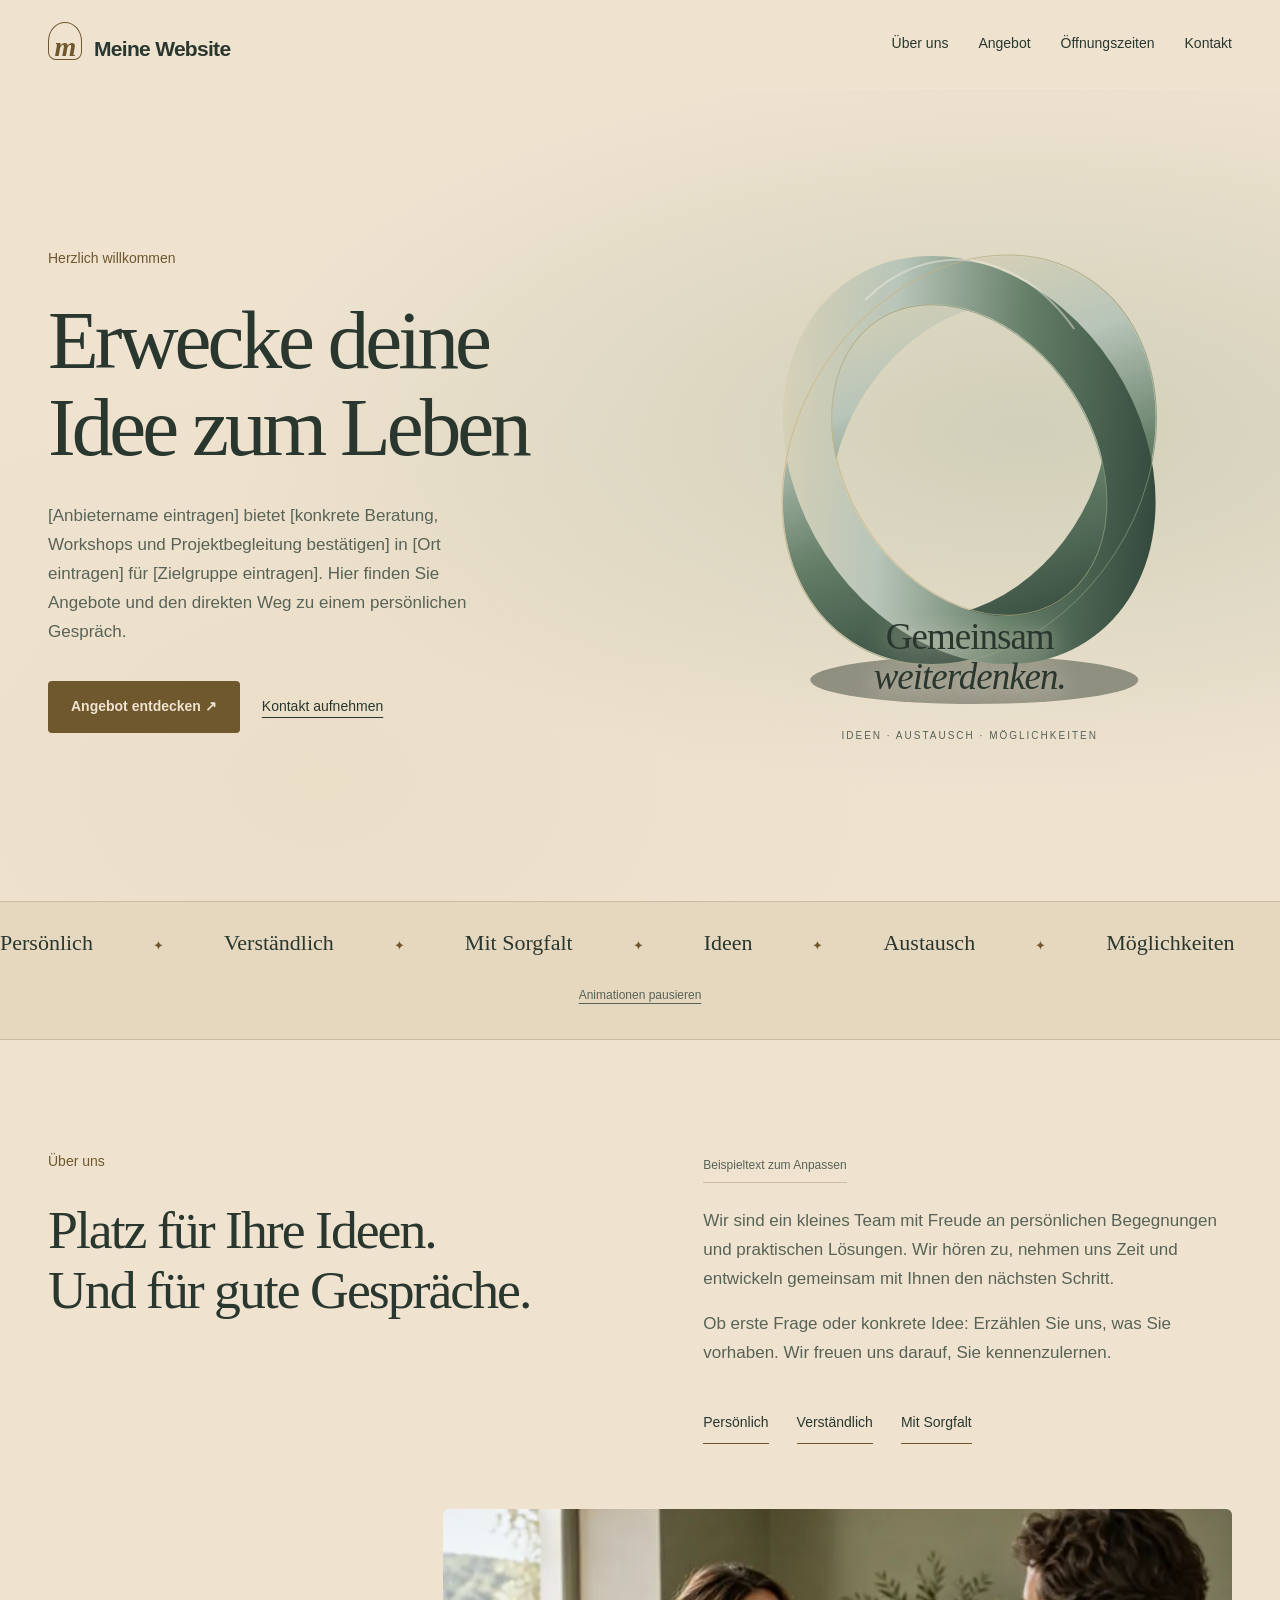
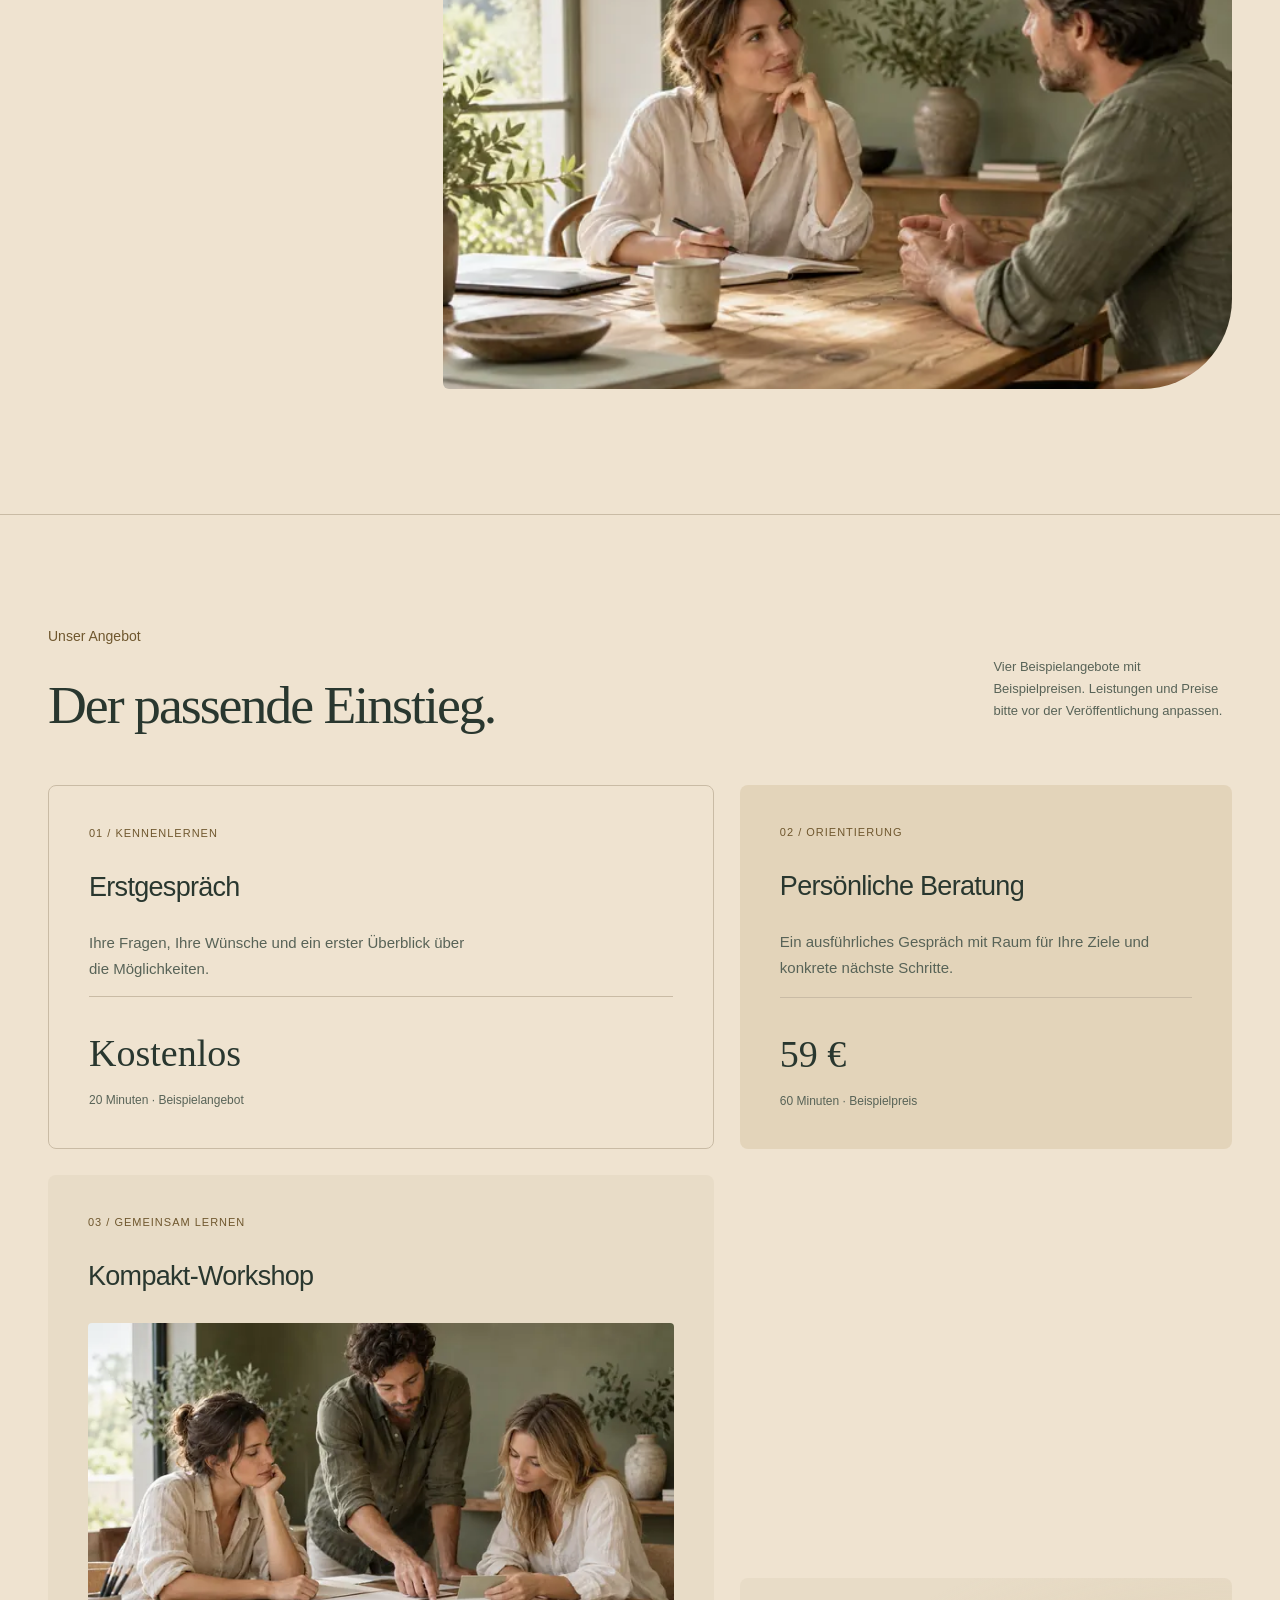
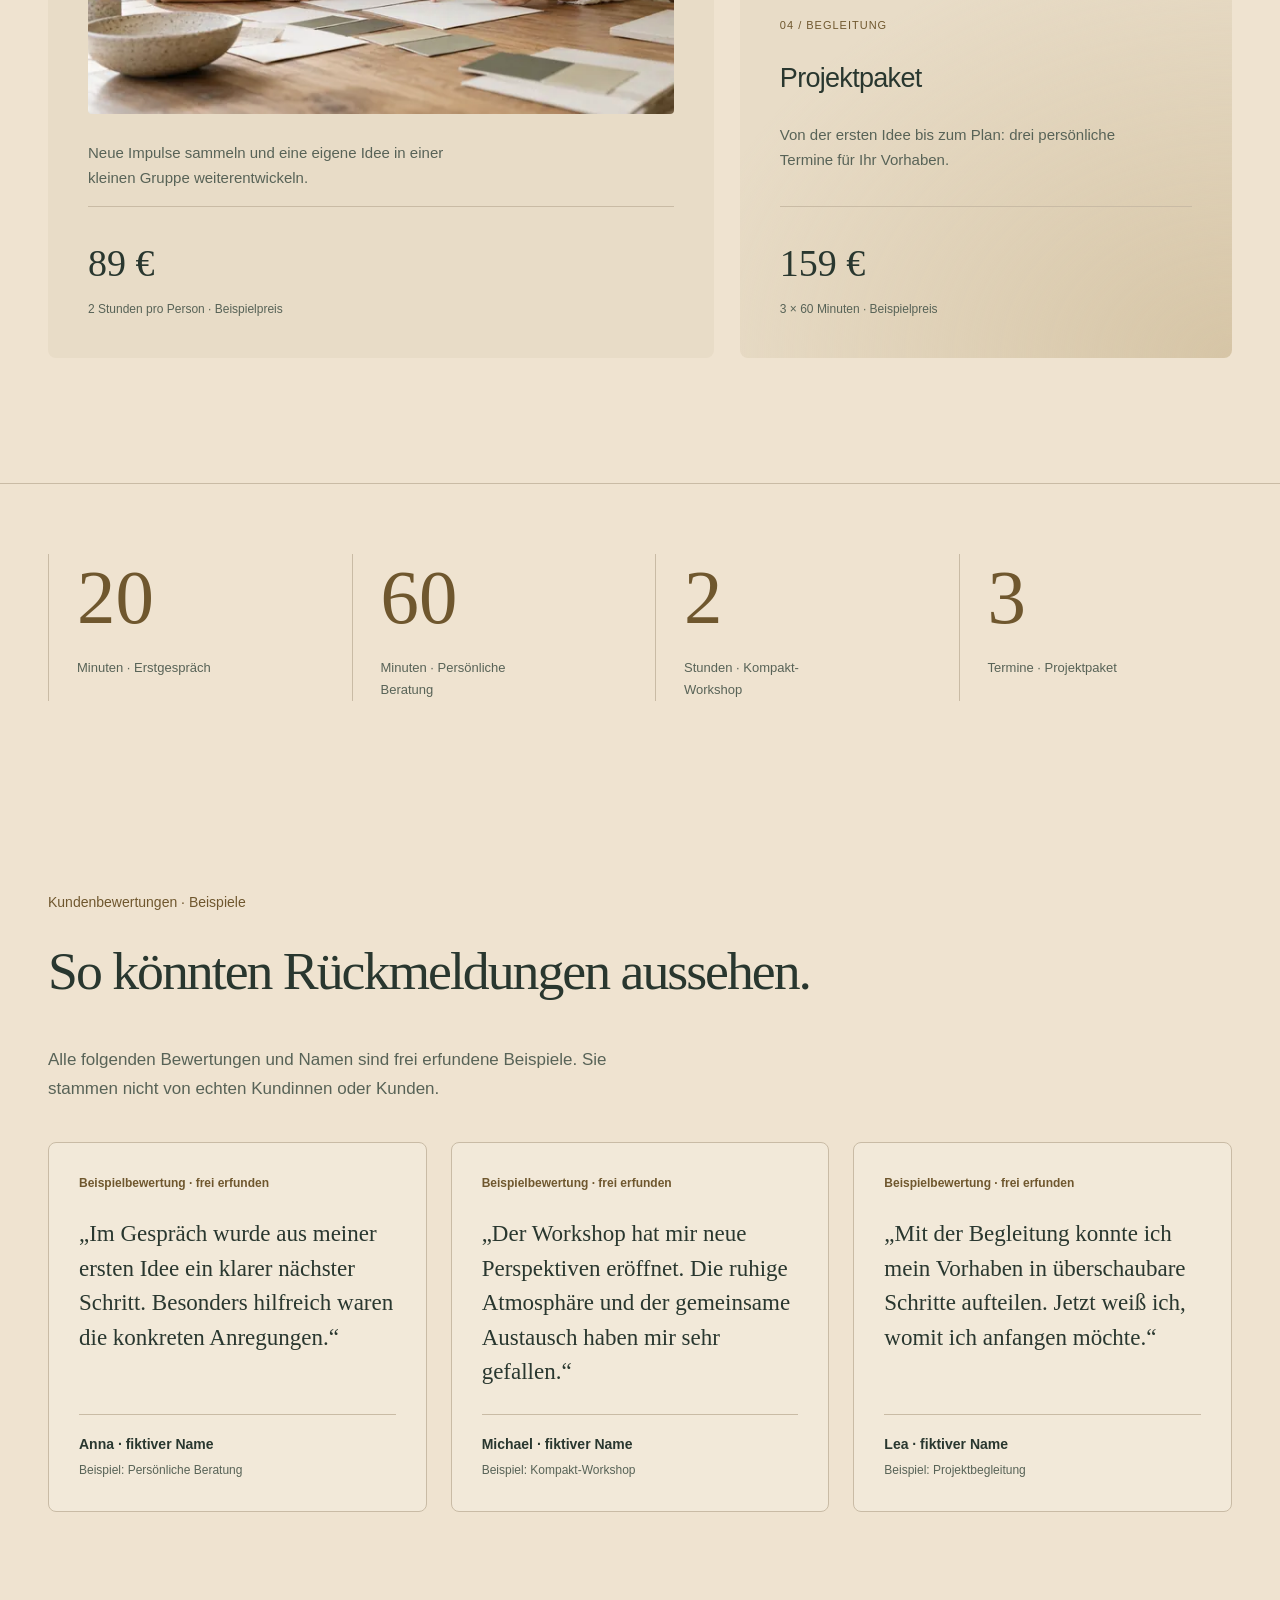
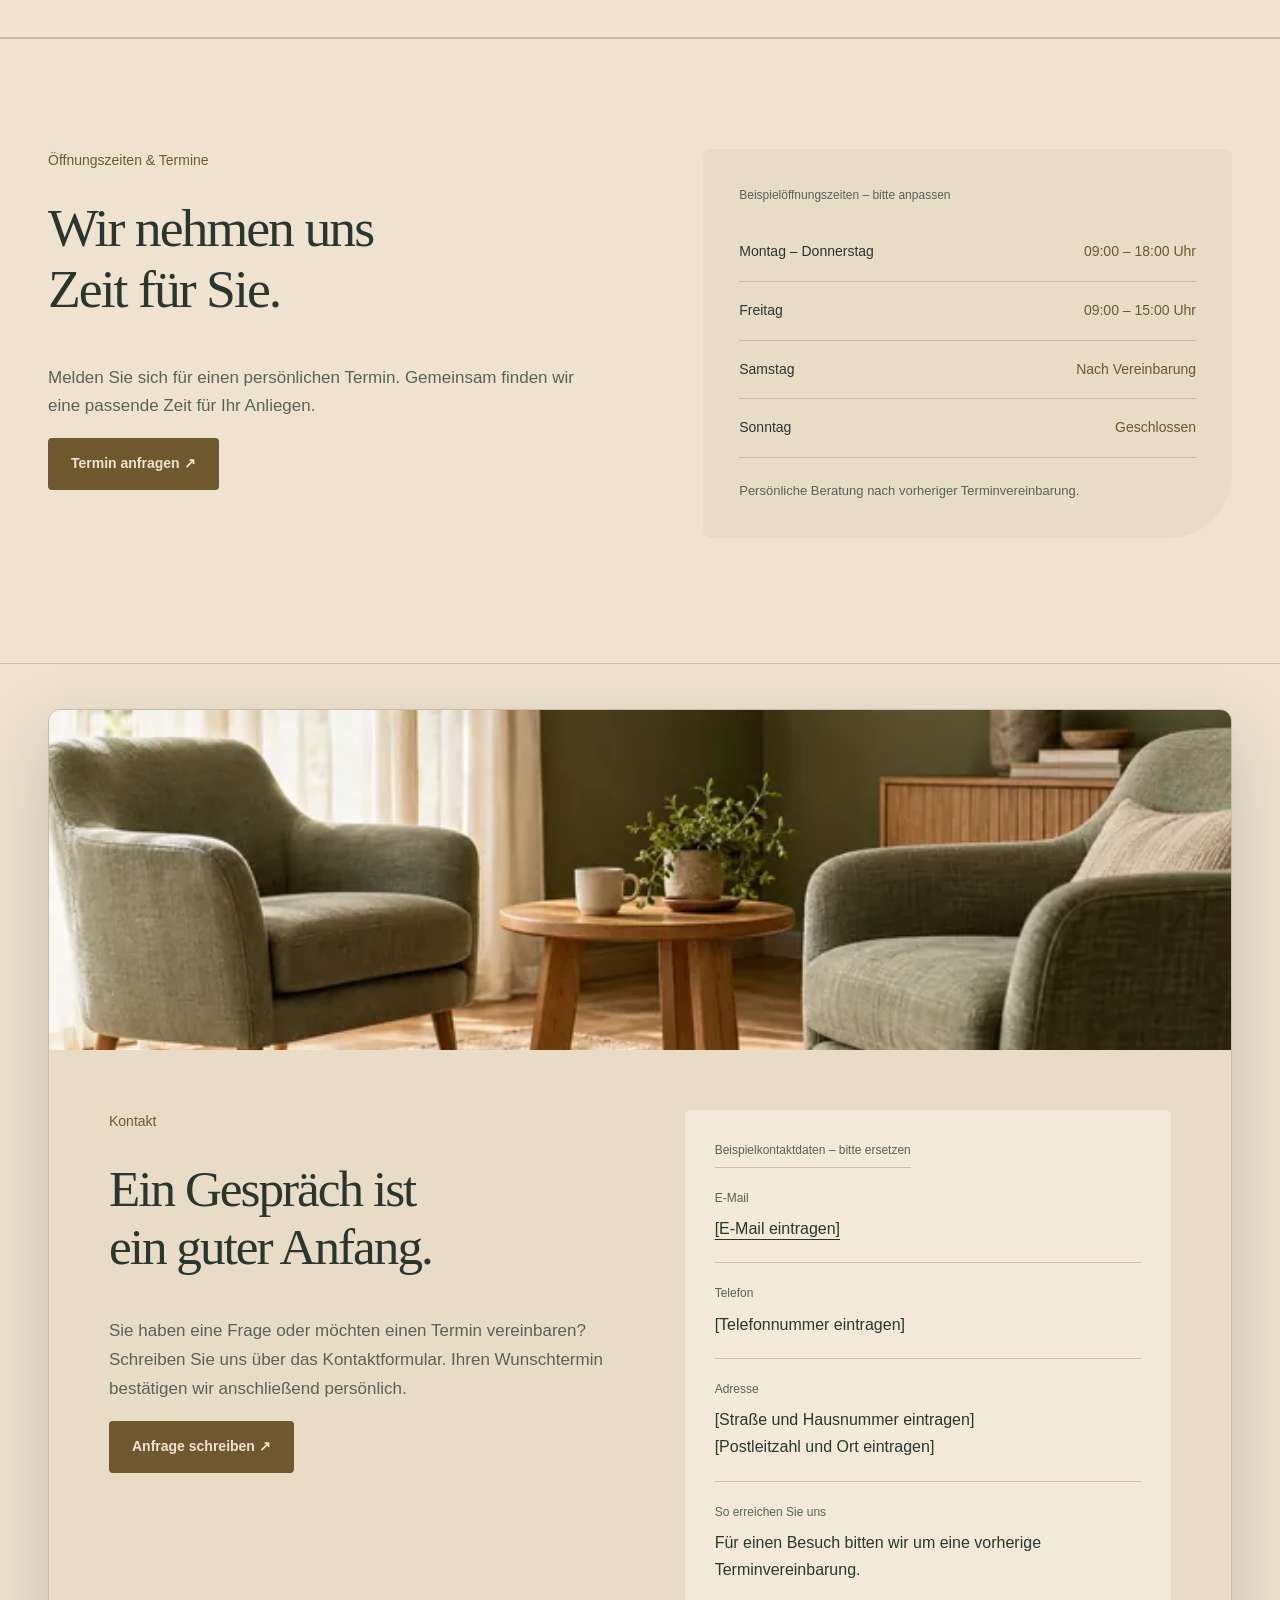
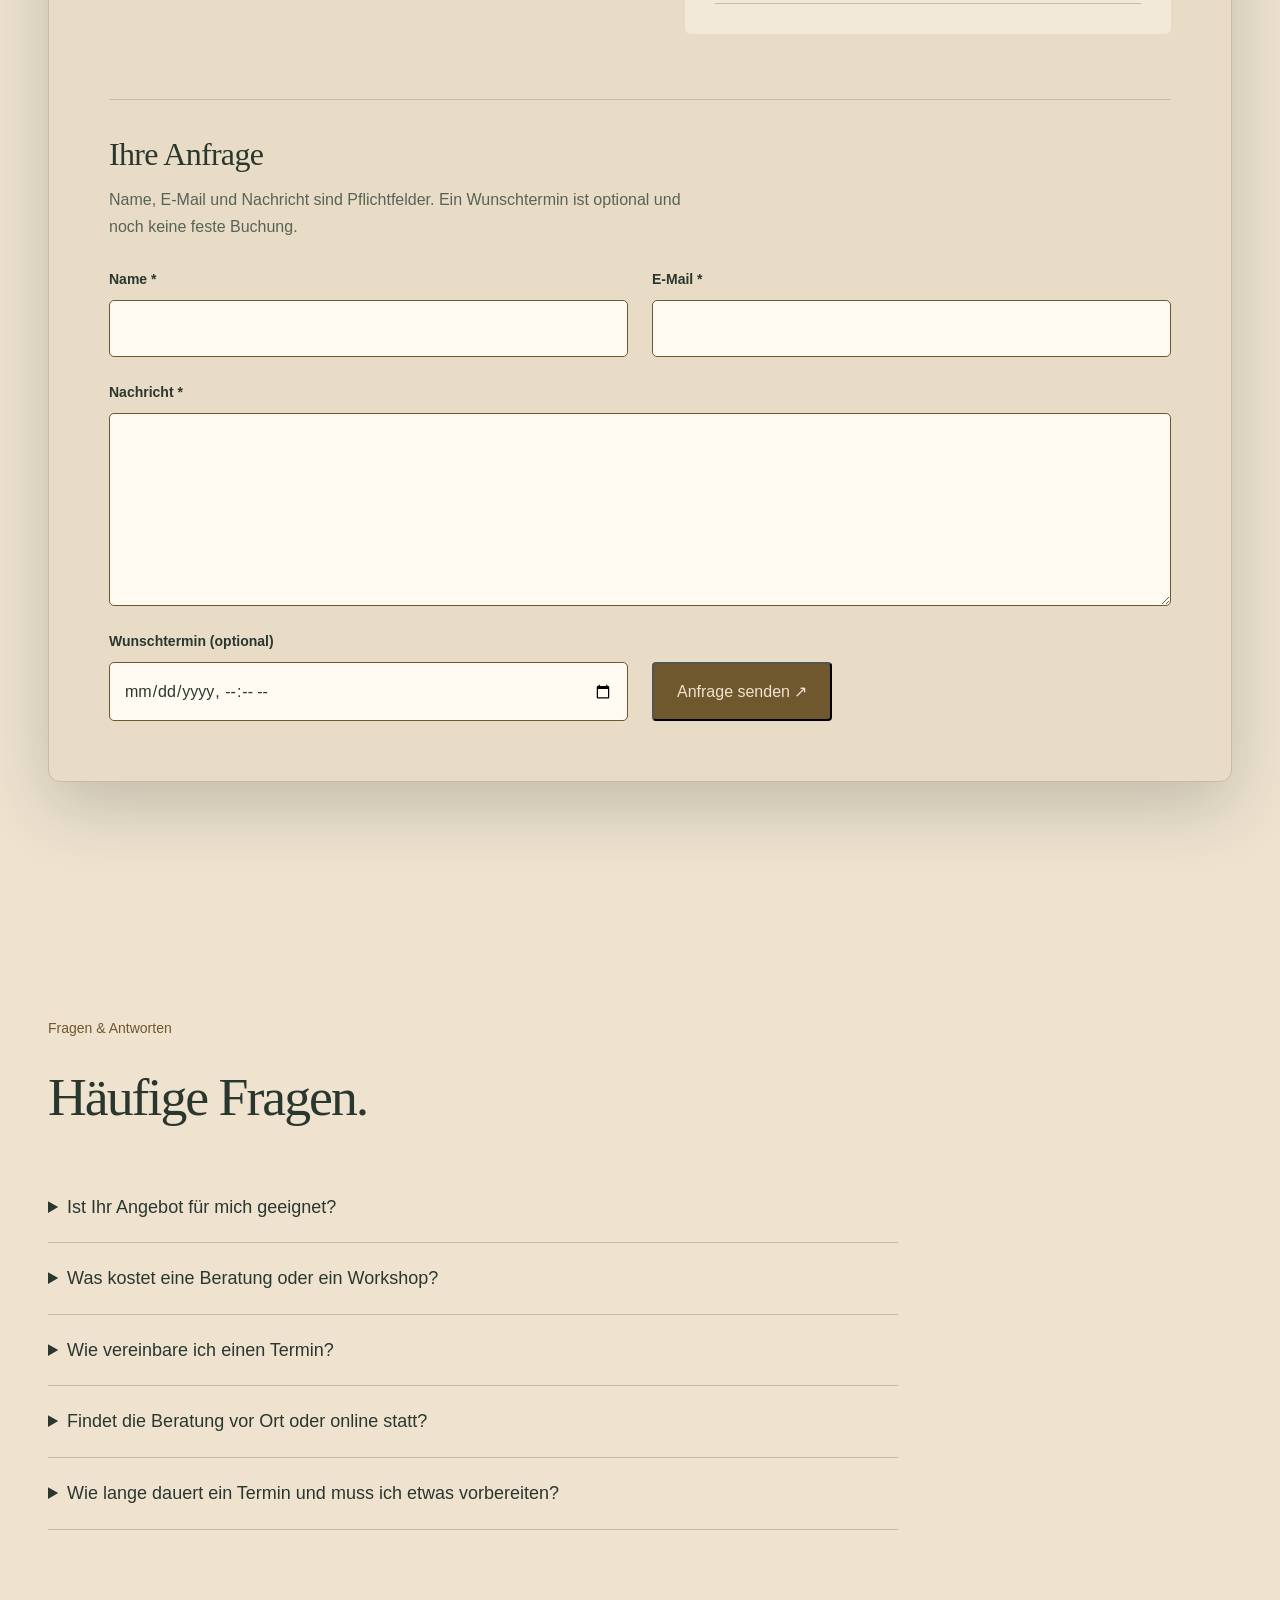
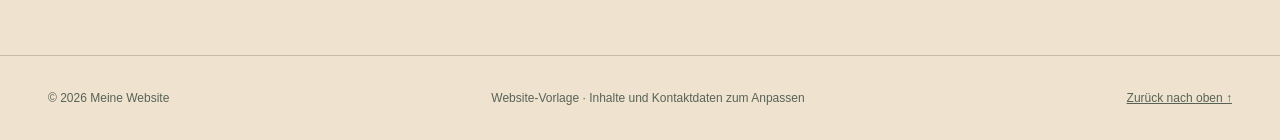
<file: index.html>
<!DOCTYPE html>
<html lang="de">
<head>
  <meta charset="UTF-8">

  <meta http-equiv="Content-Security-Policy" content="default-src 'self'; script-src 'self'; style-src 'self' 'unsafe-inline'; img-src 'self'; font-src 'self'; connect-src 'none'; object-src 'none'; base-uri 'none'; form-action 'self'">
  <meta name="referrer" content="strict-origin-when-cross-origin">
  <meta property="og:title" content="Beratung & Workshops – [Anbietername] in [Ort]">
  <meta property="og:description" content="Entdecken Sie Beratung, Workshops und Projektbegleitung von [Anbietername] in [Ort]. Informieren Sie sich über Angebote und fragen Sie einen Termin an.">
  <meta property="og:type" content="website">
  <meta property="og:locale" content="de_DE">
  <meta property="og:image" content="material/bilder/beratung-1200.webp">
  <meta property="og:image:alt" content="Zwei Erwachsene in einem persönlichen Beratungsgespräch">
  <script type="application/ld+json">{"@context": "https://schema.org", "@type": "WebPage", "name": "Website-Vorlage für Beratung und Workshops", "description": "Anpassbare Website-Vorlage mit ausdrücklich gekennzeichneten Beispielangeboten, Beispielpreisen und Beispielkontaktdaten.", "inLanguage": "de"}</script>
  <meta name="viewport" content="width=device-width, initial-scale=1">
  <meta name="description" content="Entdecken Sie Beratung, Workshops und Projektbegleitung von [Anbietername] in [Ort]. Informieren Sie sich über Angebote und fragen Sie einen Termin an.">
  <title>Beratung & Workshops – [Anbietername] in [Ort]</title>
  <link rel="stylesheet" href="assets/premium.css">
  <link rel="stylesheet" href="assets/lower.css">
  <link rel="icon" href="assets/favicon.svg" type="image/svg+xml">
  <meta name="theme-color" content="#efe3d0">
  <script src="assets/premium.js" defer></script>
</head>
<body>
  <a class="skip" href="#hauptinhalt">Zum Inhalt springen</a>
  <header><div class="wrap nav"><a class="brand" href="#start"><span aria-hidden="true">m</span>Meine Website</a><nav aria-label="Hauptnavigation"><a href="#ueber-uns">Über uns</a><a href="#angebot">Angebot</a><a href="#zeiten">Öffnungszeiten</a><a href="#kontakt">Kontakt</a></nav></div></header>
  <main id="hauptinhalt">
    <div class="wrap hero" id="start">
      <div><p class="eyebrow">Herzlich willkommen</p><h1><span class="word" style="--word-index:0">Erwecke</span> <span class="word" style="--word-index:1">deine</span> <span class="word" style="--word-index:2">Idee</span> <span class="word" style="--word-index:3">zum</span> <span class="word" style="--word-index:4">Leben</span></h1><p class="lead">[Anbietername eintragen] bietet [konkrete Beratung, Workshops und Projektbegleitung bestätigen] in [Ort eintragen] für [Zielgruppe eintragen]. Hier finden Sie Angebote und den direkten Weg zu einem persönlichen Gespräch.</p><a class="button" href="#angebot">Angebot entdecken ↗</a><a class="text-link" href="#kontakt">Kontakt aufnehmen</a></div>
      <div class="hero-art" aria-hidden="true"><svg class="sculpture" viewBox="0 0 520 540" xmlns="http://www.w3.org/2000/svg" aria-hidden="true"><defs><linearGradient id="ribbon" x1="0" y1="0" x2="1" y2="1"><stop stop-color="#e2d5b5"/><stop offset=".32" stop-color="#b8c5b9"/><stop offset=".6" stop-color="#647e67"/><stop offset="1" stop-color="#263a31"/></linearGradient><linearGradient id="edge"><stop stop-color="#cdb784"/><stop offset="1" stop-color="#728e75"/></linearGradient></defs><ellipse cx="265" cy="460" rx="164" ry="24" fill="#111d16" opacity=".4"/><g fill="none" stroke="url(#ribbon)" stroke-width="48"><ellipse cx="260" cy="240" rx="148" ry="192" transform="rotate(33 260 240)"/><ellipse cx="260" cy="240" rx="148" ry="192" transform="rotate(-33 260 240)"/></g><g fill="none" stroke="url(#edge)" stroke-width="1" opacity=".8"><ellipse cx="260" cy="240" rx="173" ry="217" transform="rotate(33 260 240)"/><ellipse cx="260" cy="240" rx="123" ry="167" transform="rotate(-33 260 240)"/></g><path d="M156 80C215 20 306 25 365 109" fill="none" stroke="#f3f0e6" stroke-width="2" opacity=".45"/></svg><div class="art-word">Gemeinsam<br><span>weiterdenken.</span></div><div class="art-note">IDEEN · AUSTAUSCH · MÖGLICHKEITEN</div></div>
    </div>
    <div class="marquee" aria-label="Persönlich, Verständlich, Mit Sorgfalt, Ideen, Austausch, Möglichkeiten"><div class="marquee-track"><div class="marquee-group"><span>Persönlich</span><span>Verständlich</span><span>Mit Sorgfalt</span><span>Ideen</span><span>Austausch</span><span>Möglichkeiten</span></div><div class="marquee-group" aria-hidden="true"><span>Persönlich</span><span>Verständlich</span><span>Mit Sorgfalt</span><span>Ideen</span><span>Austausch</span><span>Möglichkeiten</span></div></div><button class="motion-toggle" type="button" aria-pressed="false">Animationen pausieren</button></div>
    <section id="ueber-uns"><div class="wrap two-col reveal"><div><p class="eyebrow">Über uns</p><h2>Platz für Ihre Ideen.<br>Und für gute Gespräche.</h2></div><div class="copy"><span class="placeholder">Beispieltext zum Anpassen</span><p>Wir sind ein kleines Team mit Freude an persönlichen Begegnungen und praktischen Lösungen. Wir hören zu, nehmen uns Zeit und entwickeln gemeinsam mit Ihnen den nächsten Schritt.</p><p>Ob erste Frage oder konkrete Idee: Erzählen Sie uns, was Sie vorhaben. Wir freuen uns darauf, Sie kennenzulernen.</p><div class="values"><span>Persönlich</span><span>Verständlich</span><span>Mit Sorgfalt</span></div></div></div><div class="wrap story-photo reveal"><img class="editorial-photo " src="material/bilder/beratung-1200.webp" srcset="material/bilder/beratung-640.webp 640w, material/bilder/beratung-1200.webp 1200w" sizes="(max-width:700px) calc(100vw - 40px), 60vw" width="1200" height="800" loading="lazy" decoding="async" alt="Zwei Erwachsene im persönlichen Gespräch an einem Holztisch in einem Raum mit olivgrünen Wänden."></div></section>
    <section id="angebot"><div class="wrap"><div class="section-top reveal"><div><p class="eyebrow">Unser Angebot</p><h2>Der passende Einstieg.</h2></div><p class="note">Vier Beispielangebote mit Beispielpreisen. Leistungen und Preise bitte vor der Veröffentlichung anpassen.</p></div><div class="offers">
      <article class="offer reveal"><div class="number">01 / KENNENLERNEN</div><h3>Erstgespräch</h3><p>Ihre Fragen, Ihre Wünsche und ein erster Überblick über die Möglichkeiten.</p><div class="price">Kostenlos<small>20 Minuten · Beispielangebot</small></div></article>
      <article class="offer reveal"><div class="number">02 / ORIENTIERUNG</div><h3>Persönliche Beratung</h3><p>Ein ausführliches Gespräch mit Raum für Ihre Ziele und konkrete nächste Schritte.</p><div class="price"><span class="count" data-count="59" aria-hidden="true">59</span><span class="sr-only">59</span> €<small>60 Minuten · Beispielpreis</small></div></article>
      <article class="offer reveal"><div class="number">03 / GEMEINSAM LERNEN</div><h3>Kompakt-Workshop</h3><img class="editorial-photo workshop-photo" src="material/bilder/workshop-1200.webp" srcset="material/bilder/workshop-640.webp 640w, material/bilder/workshop-1200.webp 1200w" sizes="(max-width:700px) calc(100vw - 96px), (max-width:1000px) 46vw, 640px" width="1200" height="800" loading="lazy" decoding="async" alt="Drei Erwachsene entwickeln gemeinsam Ideen an einem Holztisch mit unbeschriebenen Papierbögen."><p>Neue Impulse sammeln und eine eigene Idee in einer kleinen Gruppe weiterentwickeln.</p><div class="price"><span class="count" data-count="89" aria-hidden="true">89</span><span class="sr-only">89</span> €<small>2 Stunden pro Person · Beispielpreis</small></div></article>
      <article class="offer reveal"><div class="number">04 / BEGLEITUNG</div><h3>Projektpaket</h3><p>Von der ersten Idee bis zum Plan: drei persönliche Termine für Ihr Vorhaben.</p><div class="price"><span class="count" data-count="159" aria-hidden="true">159</span><span class="sr-only">159</span> €<small>3 × 60 Minuten · Beispielpreis</small></div></article>
    </div></div></section>
<div class="facts-band wrap reveal" aria-label="Dauer der Beispielangebote"><div class="fact"><div class="fact-number"><span data-count="20" aria-hidden="true">20</span><span class="sr-only">20</span></div><p>Minuten · Erstgespräch</p></div><div class="fact"><div class="fact-number"><span data-count="60" aria-hidden="true">60</span><span class="sr-only">60</span></div><p>Minuten · Persönliche Beratung</p></div><div class="fact"><div class="fact-number"><span data-count="2" aria-hidden="true">2</span><span class="sr-only">2</span></div><p>Stunden · Kompakt-Workshop</p></div><div class="fact"><div class="fact-number"><span data-count="3" aria-hidden="true">3</span><span class="sr-only">3</span></div><p>Termine · Projektpaket</p></div></div>
    <section id="kundenbewertungen" aria-labelledby="bewertungen-titel">
      <div class="wrap">
        <div class="reveal"><p class="eyebrow">Kundenbewertungen · Beispiele</p><h2 id="bewertungen-titel">So könnten Rückmeldungen aussehen.</h2><p class="copy">Alle folgenden Bewertungen und Namen sind frei erfundene Beispiele. Sie stammen nicht von echten Kundinnen oder Kunden.</p></div>
        <div class="reviews-grid">
          <figure class="review-card reveal"><span class="review-label">Beispielbewertung · frei erfunden</span><blockquote><p>„Im Gespräch wurde aus meiner ersten Idee ein klarer nächster Schritt. Besonders hilfreich waren die konkreten Anregungen.“</p></blockquote><figcaption>Anna · fiktiver Name<span>Beispiel: Persönliche Beratung</span></figcaption></figure>
          <figure class="review-card reveal"><span class="review-label">Beispielbewertung · frei erfunden</span><blockquote><p>„Der Workshop hat mir neue Perspektiven eröffnet. Die ruhige Atmosphäre und der gemeinsame Austausch haben mir sehr gefallen.“</p></blockquote><figcaption>Michael · fiktiver Name<span>Beispiel: Kompakt-Workshop</span></figcaption></figure>
          <figure class="review-card reveal"><span class="review-label">Beispielbewertung · frei erfunden</span><blockquote><p>„Mit der Begleitung konnte ich mein Vorhaben in überschaubare Schritte aufteilen. Jetzt weiß ich, womit ich anfangen möchte.“</p></blockquote><figcaption>Lea · fiktiver Name<span>Beispiel: Projektbegleitung</span></figcaption></figure>
        </div>
      </div>
    </section>
    <section id="zeiten"><div class="wrap two-col reveal"><div><p class="eyebrow">Öffnungszeiten & Termine</p><h2>Wir nehmen uns<br>Zeit für Sie.</h2><p class="copy">Melden Sie sich für einen persönlichen Termin. Gemeinsam finden wir eine passende Zeit für Ihr Anliegen.</p><a class="button" href="#kontakt">Termin anfragen ↗</a></div><div class="hours"><table><caption>Beispielöffnungszeiten – bitte anpassen</caption><tbody><tr><th scope="row">Montag – Donnerstag</th><td>09:00 – 18:00 Uhr</td></tr><tr><th scope="row">Freitag</th><td>09:00 – 15:00 Uhr</td></tr><tr><th scope="row">Samstag</th><td>Nach Vereinbarung</td></tr><tr><th scope="row">Sonntag</th><td>Geschlossen</td></tr></tbody></table><p>Persönliche Beratung nach vorheriger Terminvereinbarung.</p></div></div></section>
    <section class="contact" id="kontakt"><div class="wrap contact-card reveal"><div class="contact-photo"><img class="editorial-photo " src="material/bilder/gespraechsraum-1200.webp" srcset="material/bilder/gespraechsraum-640.webp 640w, material/bilder/gespraechsraum-1200.webp 1200w" sizes="(max-width:700px) calc(100vw - 40px), (max-width:1376px) calc(100vw - 96px), 1280px" width="1200" height="800" loading="lazy" decoding="async" alt="Zwei salbeigrüne Sessel und ein kleiner Holztisch im Tageslicht vor hellen Vorhängen."></div><div class="two-col contact-inner"><div><p class="eyebrow">Kontakt</p><h2>Ein Gespräch ist<br>ein guter Anfang.</h2><p class="copy">Sie haben eine Frage oder möchten einen Termin vereinbaren? Schreiben Sie uns über das Kontaktformular. Ihren Wunschtermin bestätigen wir anschließend persönlich.</p><a class="button" href="#kontaktformular">Anfrage schreiben ↗</a></div><div class="contact-details" id="kontaktdaten"><span class="placeholder">Beispielkontaktdaten – bitte ersetzen</span><div class="contact-item"><span>E-Mail</span><a href="#kontaktdaten">[E-Mail eintragen]</a></div><div class="contact-item"><span>Telefon</span><p>[Telefonnummer eintragen]</p></div><div class="contact-item"><span>Adresse</span><p>[Straße und Hausnummer eintragen]<br>[Postleitzahl und Ort eintragen]</p></div><div class="contact-item"><span>So erreichen Sie uns</span><p>Für einen Besuch bitten wir um eine vorherige Terminvereinbarung.</p></div></div><div class="contact-form-wrap">
  <h3 id="formular-titel">Ihre Anfrage</h3>
  <p id="formular-hinweis">Name, E-Mail und Nachricht sind Pflichtfelder. Ein Wunschtermin ist optional und noch keine feste Buchung.</p>
  <form class="contact-form" id="kontaktformular" name="kontakt" method="POST" action="/danke" data-netlify="true" netlify-honeypot="bot-field" aria-labelledby="formular-titel" aria-describedby="formular-hinweis">
    <input type="hidden" name="form-name" value="kontakt">
    <p hidden><label>Bitte leer lassen: <input name="bot-field" autocomplete="off" tabindex="-1"></label></p>
    <div class="form-field"><label for="kontakt-name">Name *</label><input id="kontakt-name" name="name" type="text" autocomplete="name" maxlength="200" required></div>
    <div class="form-field"><label for="kontakt-email">E-Mail *</label><input id="kontakt-email" name="email" type="email" autocomplete="email" maxlength="254" required></div>
    <div class="form-field"><label for="kontakt-nachricht">Nachricht *</label><textarea id="kontakt-nachricht" name="message" rows="6" maxlength="10000" required></textarea></div>
    <div class="form-field"><label for="kontakt-termin">Wunschtermin (optional)</label><input id="kontakt-termin" name="wunschtermin" type="datetime-local"></div>
    <button class="button" type="submit">Anfrage senden ↗</button>
  </form>
</div></div></div></section>
    <section id="faq"><div class="wrap"><p class="eyebrow">Fragen &amp; Antworten</p><h2>Häufige Fragen.</h2><div class="faq-list"><details><summary>Ist Ihr Angebot für mich geeignet?</summary><p>[Zielgruppe und typische Anliegen eintragen]. Bei Fragen zur passenden Leistung wenden Sie sich an [Kontakt eintragen].</p></details><details><summary>Was kostet eine Beratung oder ein Workshop?</summary><p>[Bestätigte Preise und enthaltene Leistungen eintragen]. Die derzeit gezeigten Preise sind Beispiele.</p></details><details><summary>Wie vereinbare ich einen Termin?</summary><p>[Buchungsweg eintragen, z. B. E-Mail oder Telefon]. Kontakt: [E-Mail-Adresse oder Telefonnummer eintragen].</p></details><details><summary>Findet die Beratung vor Ort oder online statt?</summary><p>[Verfügbare Beratungsformen eintragen]. Für Termine vor Ort: [vollständige Adresse eintragen].</p></details><details><summary>Wie lange dauert ein Termin und muss ich etwas vorbereiten?</summary><p>[Dauer je Angebot eintragen]. Zur Vorbereitung: [benötigte Unterlagen oder Hinweise eintragen].</p></details></div></div></section>
  </main>
  <footer><div class="wrap footer-row"><span>© 2026 Meine Website</span><span>Website-Vorlage · Inhalte und Kontaktdaten zum Anpassen</span><a href="#start">Zurück nach oben ↑</a></div></footer>
</body>
</html>
</file>
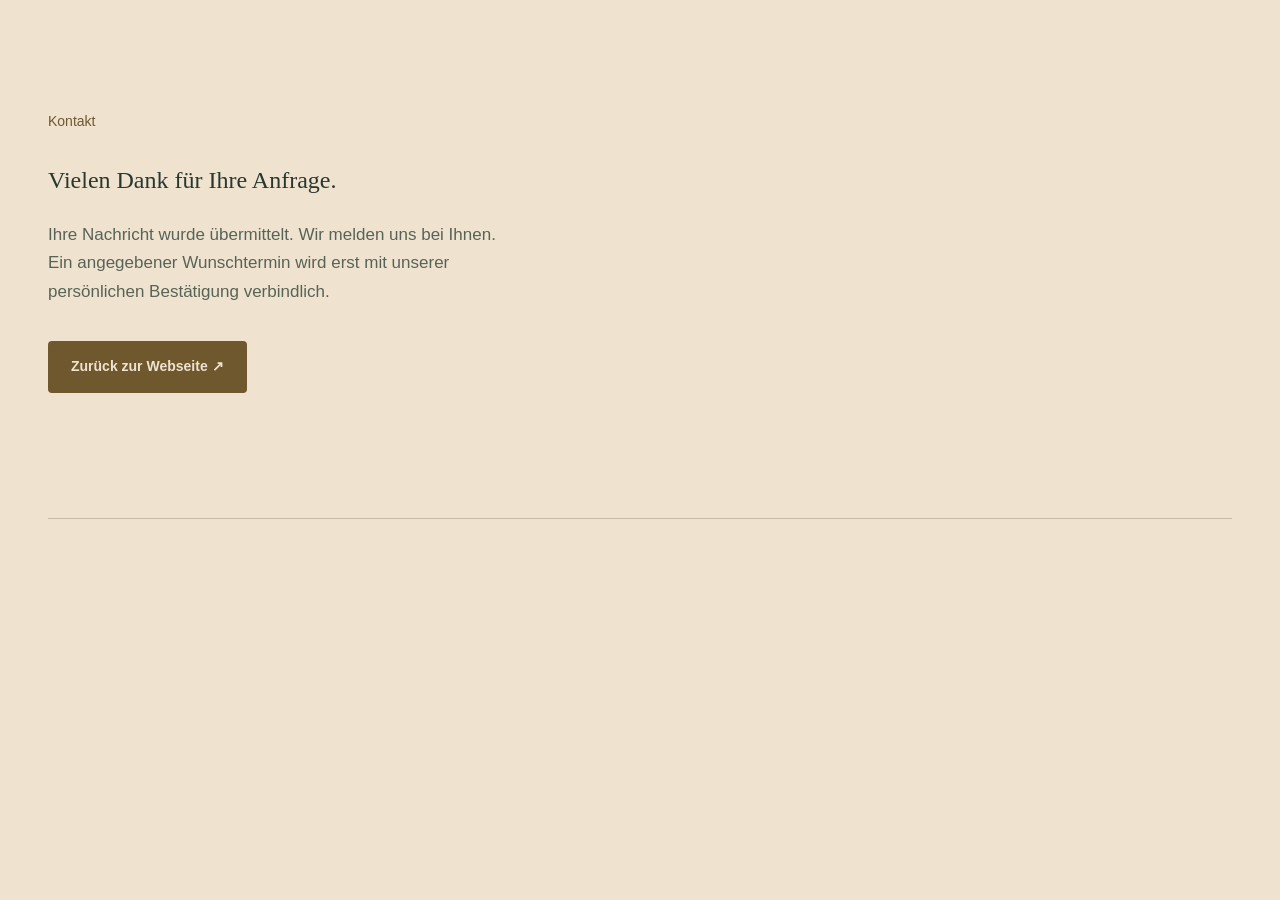
<file: danke.html>
<!DOCTYPE html>
<html lang="de">
<head>
  <meta charset="UTF-8">
  <meta name="viewport" content="width=device-width, initial-scale=1">
  <meta name="robots" content="noindex">
  <title>Vielen Dank – Meine Website</title>
  <link rel="stylesheet" href="/assets/premium.css">
  <link rel="icon" href="/assets/favicon.svg" type="image/svg+xml">
</head>
<body>
  <main class="wrap">
    <section>
      <p class="eyebrow">Kontakt</p>
      <h1>Vielen Dank für Ihre Anfrage.</h1>
      <p class="lead">Ihre Nachricht wurde übermittelt. Wir melden uns bei Ihnen. Ein angegebener Wunschtermin wird erst mit unserer persönlichen Bestätigung verbindlich.</p>
      <a class="button" href="/#kontakt">Zurück zur Webseite ↗</a>
    </section>
  </main>
</body>
</html>
</file>
<file: assets/premium.css>
:root{--paper:#efe3d0;--ink:#29372f;--muted:#586357;--accent:#6f572e;--line:#c9bba5;--white:#f7efdf;--ease:cubic-bezier(.22,1,.36,1)}
.motion-paused .hero:before,.motion-paused .sculpture{animation:none}.motion-paused .word{animation:none!important;opacity:1;transform:none}.motion-paused .reveal{opacity:1!important;transform:none!important;transition:none!important}
.sr-only{position:absolute;width:1px;height:1px;padding:0;margin:-1px;overflow:hidden;clip-path:inset(50%);white-space:nowrap;border:0}
*{box-sizing:border-box}html{scroll-behavior:smooth;scroll-padding-top:110px}body{margin:0;background:var(--paper);color:var(--ink);font-family:'Segoe UI',Verdana,sans-serif;line-height:1.7}a{color:inherit}h1,h2,h3,p{margin-top:0}a:focus-visible,button:focus-visible{outline:3px solid var(--accent);outline-offset:6px}.wrap{width:min(1280px,calc(100% - 96px));margin:auto}.skip{position:fixed;top:-100px;left:20px;padding:12px 20px;background:var(--ink);color:var(--paper);z-index:4}.skip:focus{top:15px}
header{position:sticky;top:0;z-index:3;background:rgba(239,227,208,.92);backdrop-filter:blur(22px);border-bottom:1px solid rgba(243,240,230,.14);box-shadow:inset 0 1px rgba(255,255,255,.08)}.nav{display:flex;justify-content:space-between;align-items:center;gap:24px;min-height:88px}.brand{text-decoration:none;font-size:21px;font-weight:600;letter-spacing:-.7px;white-space:nowrap}.brand span{display:inline-grid;place-items:center;border:1px solid var(--accent);color:var(--accent);border-radius:50% 50% 8px 8px;width:34px;height:38px;margin-right:12px;font-family:'Palatino Linotype',Palatino,serif;font-style:italic;font-size:28px}nav{display:flex;gap:30px}nav a{display:inline-flex;align-items:center;min-height:44px;font-size:14px;text-decoration:none;position:relative}nav a:after{content:'';position:absolute;bottom:5px;left:0;right:0;height:1px;background:var(--accent);transform:scaleX(0);transform-origin:left;transition:transform .3s}nav a:hover:after,nav a[aria-current]:after{transform:scaleX(1)}
.hero{min-height:calc(100dvh - 88px);display:grid;grid-template-columns:1.2fr 1fr;align-items:center;gap:30px;padding:80px 0 90px;position:relative;isolation:isolate}.hero:before{content:'';position:absolute;inset:0 -48px;z-index:-1;background:radial-gradient(ellipse at 80% 42%,rgba(114,145,111,.24),transparent 55%),radial-gradient(ellipse at 25% 85%,rgba(205,183,132,.1),transparent 45%);animation:ambient 16s ease-in-out infinite alternate}.eyebrow{font-size:14px;color:var(--accent);margin-bottom:26px}.hero h1{font-size:clamp(58px,6.5vw,96px);line-height:1.04;letter-spacing:-4px;margin-bottom:32px}h1,h2{font-family:'Palatino Linotype',Palatino,'Book Antiqua',Georgia,serif;font-weight:400;text-wrap:balance}h2{font-size:clamp(38px,4.2vw,60px);line-height:1.12;letter-spacing:-2px}.lead{font-size:17px;max-width:49ch;color:var(--muted);margin-bottom:34px}.button{display:inline-flex;align-items:center;justify-content:center;min-height:52px;padding:14px 23px;background:var(--accent);color:var(--paper);font-size:14px;font-weight:600;text-decoration:none;border-radius:4px;transition:transform .3s var(--ease),background .3s,box-shadow .3s}.button:hover{background:#594422;transform:translateY(-3px);box-shadow:0 12px 30px #0e1a1466}.button:active{transform:translateY(1px)}.text-link{display:inline-flex;min-height:48px;align-items:center;margin-left:22px;font-size:14px;text-underline-offset:6px;transition:color .3s}.text-link:hover{color:var(--accent)}
.hero-art{position:relative;min-width:0;height:540px;display:flex;align-items:end;justify-content:center;padding:0 0 62px}.sculpture{position:absolute;inset:0;width:100%;height:100%;overflow:visible;animation:float 10s ease-in-out infinite alternate}.art-word{position:relative;font-family:'Palatino Linotype',Palatino,serif;font-size:37px;line-height:1.1;letter-spacing:-1px;text-align:center;text-shadow:0 3px 24px #efe3d0}.art-word span{font-style:italic}.art-note{position:absolute;bottom:16px;font-size:10px;letter-spacing:2px;color:var(--muted)}
.marquee{overflow:hidden;border-block:1px solid var(--line);background:#e6d7bf;padding:22px 0}.marquee-track{display:flex;width:max-content;animation:marquee 35s linear infinite}.marquee-group{display:flex;align-items:center;gap:60px;padding-right:60px;font-size:22px;font-family:'Palatino Linotype',Palatino,serif}.marquee-group span:after{content:'✦';font-size:13px;color:var(--accent);margin-left:60px}.marquee:hover .marquee-track,.marquee:focus-within .marquee-track{animation-play-state:paused}.motion-toggle{display:block;margin:12px auto 0;background:none;border:0;color:var(--muted);font:inherit;font-size:12px;text-decoration:underline;text-underline-offset:4px;cursor:pointer;min-height:44px}.motion-paused *{animation-play-state:paused!important}
section{padding:110px 0 125px;border-bottom:1px solid var(--line)}.two-col{display:grid;grid-template-columns:1.05fr 1fr;gap:100px}.two-col>*{min-width:0}.copy{font-size:17px;color:var(--muted);max-width:62ch}.placeholder{display:inline-block;font-size:12px;border-bottom:1px solid var(--line);color:var(--muted);padding-bottom:6px;margin-bottom:24px}.values{display:flex;gap:28px;flex-wrap:wrap;margin-top:35px;color:var(--ink);font-size:14px}.values span{border-bottom:1px solid var(--accent);padding:8px 0}.section-top{display:flex;justify-content:space-between;align-items:end;gap:40px;margin-bottom:50px}.section-top h2{margin-bottom:0}.note{font-size:13px;max-width:33ch;color:var(--muted)}.offers{display:grid;grid-template-columns:1.18fr 1fr;gap:24px 32px;align-items:start}.offer{padding:38px 40px;background:#e8dcc7;border-radius:8px;display:flex;flex-direction:column;min-height:330px;position:relative;transition:transform .4s var(--ease),background .4s,box-shadow .4s}.offer:nth-child(even){margin-top:55px;background:#e3d4ba}.offer:nth-child(3){margin-top:-55px}.offer:hover{transform:translateY(-6px);background:#ded0b6;box-shadow:0 24px 50px #0d18184d}.number{color:var(--accent);font-size:11px;letter-spacing:1px;margin-bottom:28px}h3{font-size:27px;font-weight:500;line-height:1.2;letter-spacing:-.7px}.offer p{color:var(--muted);font-size:15px;max-width:45ch;flex:1}.price{font-family:'Palatino Linotype',Palatino,serif;font-size:38px;border-top:1px solid var(--line);padding-top:24px;font-variant-numeric:tabular-nums}.price small{display:block;font-family:'Segoe UI',Verdana,sans-serif;font-size:12px;color:var(--muted);margin-top:4px}.count{display:inline-block;min-width:2ch}.hours{background:#e8dcc7;padding:36px;border-radius:8px 8px 64px 8px}.hours table{width:100%;border-collapse:collapse}.hours caption{text-align:left;color:var(--muted);font-size:12px;margin-bottom:18px}.hours th,.hours td{padding:17px 0;border-bottom:1px solid var(--line);font-size:14px;font-weight:400;text-align:left}.hours td{text-align:right;color:var(--accent)}.hours p{font-size:13px;color:var(--muted);margin:22px 0 0}.contact{background:#e6d7bf}.contact-details{display:grid;gap:20px}.contact-details>.placeholder{width:fit-content}.contact-item{border-bottom:1px solid var(--line);padding-bottom:20px}.contact-item span{display:block;color:var(--muted);font-size:12px;margin-bottom:7px}.contact-item p{margin:0}.contact-item a{overflow-wrap:anywhere;text-underline-offset:5px}footer{padding:32px 0;color:var(--muted);font-size:12px}.footer-row{display:flex;justify-content:space-between;gap:24px}
.word{display:inline-block}.motion-ready .word{animation:word-in .9s var(--ease) both;animation-delay:calc(var(--word-index)*130ms)}.motion-ready .reveal{opacity:0;transform:translateY(28px);transition:opacity .9s var(--ease),transform .9s var(--ease)}.motion-ready .reveal.is-visible{opacity:1;transform:none}@keyframes word-in{from{opacity:0;transform:translateY(28px)}to{opacity:1;transform:none}}@keyframes ambient{to{transform:translateY(-20px);opacity:.65}}@keyframes float{to{transform:translateY(-15px) rotate(3deg)}}@keyframes marquee{to{transform:translateX(-50%)}}
@media(min-width:1600px){.hero h1{font-size:104px}}@media(max-width:1000px){.wrap{width:calc(100% - 56px)}nav{gap:18px}.hero h1{font-size:64px;letter-spacing:-3px}.hero-art{height:430px}.two-col{gap:45px}.offer{padding:30px}.hero:before{inset-inline:-28px}}
@media(max-width:700px){.wrap{width:calc(100% - 40px)}.nav{min-height:112px;flex-direction:column;align-items:flex-start;gap:6px;padding:15px 0 8px}.brand{font-size:18px}.brand span{height:30px;width:28px;font-size:23px}nav{width:100%;justify-content:space-between;gap:8px}nav a{font-size:12px}.hero{min-height:calc(100dvh - 112px);grid-template-columns:1fr;padding:52px 0 35px;gap:12px}.hero h1{font-size:clamp(44px,10.5vw,70px);letter-spacing:-2px}.hero-art{height:310px;max-width:400px;width:100%;margin:auto;padding-bottom:43px}.art-word{font-size:28px}.art-note{bottom:4px;font-size:8px;letter-spacing:1.5px}.hero:before{inset-inline:-20px}.lead{font-size:16px}.text-link{margin-left:14px}.two-col{grid-template-columns:1fr;gap:32px}section{padding:65px 0 75px}h2{font-size:40px}.section-top{display:block;margin-bottom:30px}.note{margin:22px 0 0;max-width:50ch}.offers{grid-template-columns:1fr;gap:20px}.offer,.offer:nth-child(even),.offer:nth-child(3){margin-top:0;min-height:0;padding:28px}.number{margin-bottom:20px}.offer p{margin-bottom:24px}.hours{padding:24px}.hours th{padding-right:10px}.hours td{white-space:nowrap}.footer-row{flex-direction:column;gap:10px}.marquee-group{font-size:20px}.eyebrow{margin-bottom:20px}html{scroll-padding-top:132px}}
@media(max-width:380px){.hero .text-link{margin-left:0;display:flex;width:fit-content;margin-top:8px}.hours th,.hours td{display:block;text-align:left;border:0;padding:4px 0}.hours tr{display:block;border-bottom:1px solid var(--line);padding:10px 0}nav a{font-size:11px}}
@media(prefers-reduced-motion:reduce){html{scroll-behavior:auto}*,*:before,*:after{animation:none!important;transition:none!important}.motion-ready .reveal,.motion-ready .word{opacity:1;transform:none}.marquee-track{width:auto}.marquee-group{flex-wrap:wrap;gap:12px 24px;padding:0 20px;font-size:16px}.marquee-group span:after{margin-left:24px}.marquee-group[aria-hidden]{display:none}.motion-toggle{display:none}}
</file>
<file: assets/lower.css>
.story-photo{margin-top:65px;display:grid;grid-template-columns:1fr 2fr}.editorial-photo{display:block;width:100%;height:auto;object-fit:cover}.story-photo img{grid-column:2;border-radius:6px 6px 90px 6px;max-height:480px}.offers{grid-template-columns:1.15fr .85fr;gap:26px;align-items:stretch}.offer:nth-child(n){margin:0;min-height:290px}.offer:first-child{background:transparent;border:1px solid var(--line);justify-content:center}.offer:nth-child(2){background:#e3d4ba}.offer:nth-child(3){grid-column:1;grid-row:2/4;overflow:hidden}.offer:nth-child(4){grid-column:2;grid-row:2/4;align-self:end;min-height:380px;background:radial-gradient(ellipse at 100% 100%,#d6c5a6,transparent 80%),#e8dcc7}.workshop-photo{margin:4px 0 26px;border-radius:4px;aspect-ratio:3/2;object-fit:cover;transition:filter .4s}.offer:hover .workshop-photo{filter:brightness(1.08)}.facts-band{display:grid;grid-template-columns:repeat(4,1fr);padding-block:70px 80px;gap:30px}.fact{border-left:1px solid var(--line);padding-left:28px}.fact-number{font-family:'Palatino Linotype',Palatino,serif;font-size:clamp(56px,6vw,88px);line-height:1.15;color:var(--accent);font-variant-numeric:tabular-nums}.fact p{font-size:13px;color:var(--muted);max-width:20ch;margin:15px 0 0}.contact{background:var(--paper);border:0;padding-top:45px}.contact-card{overflow:hidden;border-radius:12px;background:#e8dcc7;box-shadow:0 25px 70px #0f1d1633;border:1px solid var(--line)}.contact-photo{height:340px;overflow:hidden}.contact-photo img{height:100%;object-position:50% 55%}.contact-inner{padding:60px;gap:65px}.contact-inner h2{font-size:clamp(36px,4vw,54px)}.contact-details{padding:30px;background:#f2e9d9;border-radius:6px}.contact-details .placeholder{margin-bottom:0}.nav-logo{width:40px;height:40px;object-fit:contain;vertical-align:middle;margin-right:12px}#zeiten{border-top:1px solid var(--line)}
@media(max-width:1000px){.contact-inner{padding:36px;gap:35px}.facts-band{gap:18px}.fact{padding-left:18px}}
@media(max-width:700px){.story-photo{display:block;margin-top:35px}.story-photo img{border-radius:6px 6px 48px 6px}.offers{grid-template-columns:1fr}.offer:nth-child(n){grid-column:auto;grid-row:auto;min-height:0}.facts-band{grid-template-columns:1fr 1fr;padding-block:45px 55px;gap:35px 20px}.fact{padding-left:16px}.fact-number{font-size:64px}.fact p{font-size:12px}.contact{padding-top:15px}.contact-photo{height:220px}.contact-inner{padding:28px 22px;gap:30px}.contact-details{padding:22px}.contact-inner h2{font-size:37px}}

.faq-list{max-width:850px}.faq-list details{border-bottom:1px solid var(--line);padding:20px 0}.faq-list summary{cursor:pointer;font-size:18px;color:var(--ink)}.faq-list summary:focus-visible{outline:3px solid var(--accent);outline-offset:6px}.faq-list p{color:var(--muted);margin:16px 0 0}

/* Deutlich gekennzeichnete Beispielbewertungen */
.reviews-grid{display:grid;grid-template-columns:repeat(3,minmax(0,1fr));gap:24px;margin-top:38px}
.review-card{margin:0;padding:30px;background:#f2e9d9;border:1px solid var(--line);border-radius:8px;display:flex;flex-direction:column}
.review-label{font-size:12px;color:var(--accent);font-weight:600}
.review-card blockquote{margin:24px 0;flex:1;font-family:'Palatino Linotype',Palatino,Georgia,serif;font-size:23px;line-height:1.5}
.review-card blockquote p{margin:0}
.review-card figcaption{border-top:1px solid var(--line);padding-top:18px;font-size:14px;font-weight:600}
.review-card figcaption span{display:block;margin-top:4px;font-size:12px;font-weight:400;color:var(--muted)}
.motion-ready .review-card{transform:translateY(16px);transition:opacity .8s var(--ease),transform .8s var(--ease)}
.motion-ready .review-card.is-visible{transform:none}
@media(max-width:1000px){.reviews-grid{grid-template-columns:1fr}.review-card{padding:26px}}
@media(prefers-reduced-motion:reduce){.motion-ready .review-card{opacity:1;transform:none;transition:none}}
/* Kontaktformular */
.contact-form-wrap{grid-column:1/-1;border-top:1px solid var(--line);padding-top:35px;min-width:0}
.contact-form-wrap h3{font-family:'Palatino Linotype',Palatino,serif;font-size:32px;margin:0 0 12px}
.contact-form-wrap>p{color:var(--muted);max-width:65ch}
.contact-form{display:grid;grid-template-columns:1fr 1fr;gap:24px;margin-top:28px}
.form-field{display:flex;flex-direction:column;gap:8px;min-width:0}
.form-field:has(textarea){grid-column:1/-1}
.form-field label{font-weight:600;font-size:14px}
.form-field input,.form-field textarea{box-sizing:border-box;width:100%;min-width:0;padding:14px;border:1px solid var(--accent);border-radius:5px;background:#fffaf2;color:var(--ink);font:inherit}
.form-field textarea{resize:vertical}
.form-field input:focus-visible,.form-field textarea:focus-visible{outline:3px solid var(--accent);outline-offset:3px}
.contact-form .button{justify-self:start;align-self:end;cursor:pointer;font:inherit}
@media(max-width:700px){.contact-form{grid-template-columns:1fr}.form-field:has(textarea){grid-column:auto}}
</file>
